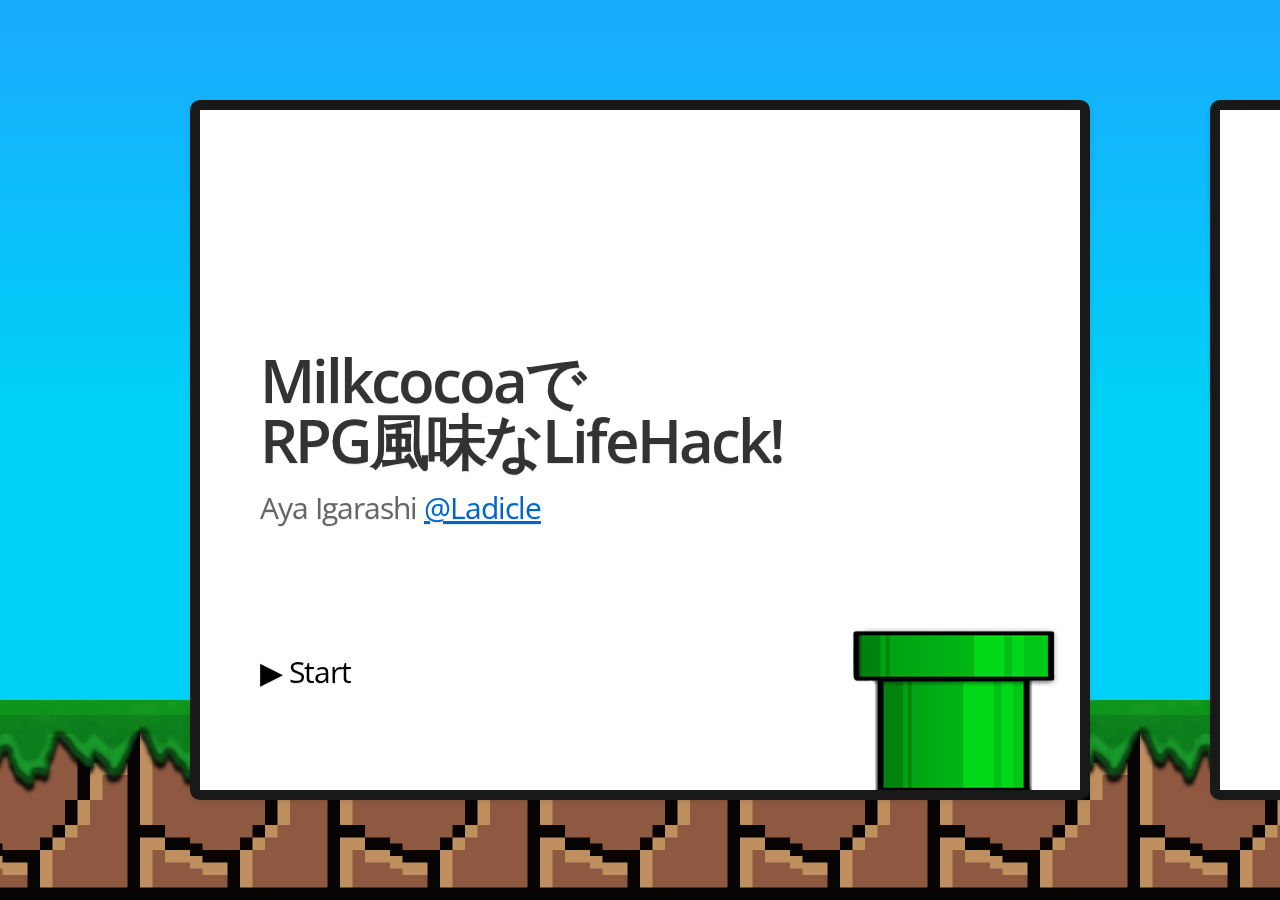
<file: index.html>
<!DOCTYPE html>
<html>
    <head>
        <title>MilkcocoaでRPG風味なLifeHack!</title>
        <meta charset="utf-8">
	<link rel="icon" href="images/favicon.ico" type="shortcut icon">
	<link href="css/main.css" type="text/css" rel="stylesheet" />
	<script src="https://cdn.mlkcca.com/v2.0.0/milkcocoa.js"></script>
        <script src="js/slides.js"></script>
        <script src="js/jquery.min.js"></script>
        <script src="js/texutil.js"></script>
	<script src="js/custom.js"></script>
    </head>
    <body style="display: none">
        <section class="slides layout-regular template-default">
        	<!-- TITLE -->
            <article>
                <h1>Milkcocoaで<br>RPG風味なLifeHack!</h1>
                <p>Aya Igarashi <a href="https://twitter.com/Ladicle">@Ladicle</a></p>
				<p class="blackMessage"><br><br><br>▶ <span class="bulink">Start</span></p>
				<div class="milkdokan">
					<img src="images/like-color.png" alt="like" class="likeButton bound" />
					<img src="images/dokan.png" alt="dokan" class="dokan" />
				</div>
            </article>
	                <!-- HOWTO-PLAY -->
            <article>
                <h3>スライドURL</h3>
                <ul>
                	<li><strong>http://ladicle.github.io/rpglife</strong></li>
			<li><img src="images/QRcode.gif"></li>
                </ul>
                <div class="milkdokan">
					<img src="images/like-color.png" alt="like" class="likeButton bound" />
					<img src="images/dokan.png" alt="dokan" class="dokan" />
				</div>
            </article>

            <!-- HOWTO-PLAY -->
            <article>
                <h3>あそびかた</h3>
                <ul>
                	<li>スライドのURLは<strong>http://ladicle.github.io/rpglife</strong></li>
			<li>右下のドカンをClickするとクリック数に応じてPAGEのレベルが上昇します
			(いいね!と思ったらそのページでClickしてみてください)</li>
			<li>レベルが上昇するとPAGEの見た目も...??<br><br></li>
			<li>レベルUpすると私のやる気がもUpします(>∀<)☆</li>
                </ul>
                <div class="milkdokan">
					<img src="images/like-color.png" alt="like" class="likeButton bound" />
					<img src="images/dokan.png" alt="dokan" class="dokan" />
				</div>
            </article>
            <!-- OUTLINE?? -->
			<article>
                <h3>あらすじ</h3>
                <ul>
                    <li>
                    	今から約半年前ーー<br>バグは<strong>ドラゴン</strong>と呼ばれ、人々を混乱の渦に貶めた。<br>
			        	しかし、そんな世界にも光はあった。平穏な世界を取り戻すべく、勇敢な戦士達が立ち上がったのだ!!! ...(ry<br>
                    </li>
                    <li>そんなこんなで、バグ=ドラゴンのようにゲームっぽく変換して生活するとやる気が上がることに気づきました。これぞRPG風味なLifeHack！</li>
                    <li>これをもうちょっとナウい<strong>IoT</strong>と一緒に組み合わせて楽しめないかな?と思い今回実験してみました。</li>
                </ul>
  				<div class="milkdokan">
					<img src="images/like-color.png" alt="like" class="likeButton bound" />
					<img src="images/dokan.png" alt="dokan" class="dokan" />
				</div>
            </article>
 			<!-- MINI-DRAGON -->
            <article>
                <h3>お掃除を荒らすミニドラゴンの討伐</h3>
                <ul>
			<li>下の写真はミニドラゴンを倒すことができる<br>その名も<strong>勇者の掃除機</strong>です!</li>
			<li><img src="images/IMG_0564.JPG" width="300"/></li>
                </ul>
		
   				<div class="milkdokan">
					<img src="images/like-color.png" alt="like" class="likeButton bound" />
					<img src="images/dokan.png" alt="dokan" class="dokan" />
				</div>
            </article>
 			<!-- MINI-DRAGON -->
            <article>
                <h3>お掃除を荒らすミニドラゴンの討伐</h3>
                <ul>
                    <li>この武器を使ってお部屋をお掃除すると、<br>動きに合わせて<br><br>
                    	<ul>
                        	<li><strong>シャキーン</strong>(注: 攻撃音)</li>
                            <li>カキーン(注: 攻撃音)</li>
                            <li><strong>ズバッ!!</strong>(改心の一撃)&<br> ピカッ(照明がゆらぐ感じ)</li>
                        </ul>
			<br>
                        といった、インタラクティブな反応を返してくれます。
                    </li>
		    <br><br>〜アプリの実演〜
                </ul>
   				<div class="milkdokan">
					<img src="images/like-color.png" alt="like" class="likeButton bound" />
					<img src="images/dokan.png" alt="dokan" class="dokan" />
				</div>
            </article>

	    <!-- CREATE -->
            <article>
                <h3>勇者の掃除機のつくりかた</h3>
                <ul>
                    <li>1. スマホが安定して収まるよう<br>紙コップの左右を<strong>三角形</strong>にくり抜く</li>
		    <li>2. スマホから加速度を取得して<br><strong>Milkcocoa</strong>に保存するアプリをつくる</li>
		    <li>3. 紙コップに<strong>NFCタグ</strong>をはり、<br>このタグにアプリ自動起動の設定を書き込む</li>
		    <li>4. RPGなSoundEffect(SE)を鳴らすAPIサーバをたてる</li>
                    <li>5. Milkcocoaにデータが保存されると、<br>その<strong>値に応じて</strong>SEやHueのAPIを叩くアプリをつくる</li>
                </ul>
   				<div class="milkdokan">
					<img src="images/like-color.png" alt="like" class="likeButton bound" />
					<img src="images/dokan.png" alt="dokan" class="dokan" />
				</div>
            </article>
  			<!-- MILKCOCOA -->
            <article>
                <h3>Milkcocoaのよかったところ</h3>
                <ul>
                    <li>とにかく簡単だった!!! 学習コストはないに等しいです</li>
		    <li>使いかたとしては... <br>イベントとイベントをつなぐのに便利でした</li>
		    <li>とくに、今回のように外部に出したくないサーバーを<br>家の中に留めることができるのがよいです</li>
		    <br>
		    <img src="images/untitled.png" alt="house" width="500" />
                </ul>
   				<div class="milkdokan">
					<img src="images/like-color.png" alt="like" class="likeButton bound" />
					<img src="images/dokan.png" alt="dokan" class="dokan" />
				</div>
            </article>
			<!-- OMAKE -->
            <article>
                <h3>ド○クエ風に部屋に入る</h3>
                <ul>
                    <li>生活をRPG化した中で一番よかったのは、</li>
                    <li>ドアの開閉センサにあわせ、<br>ド○クエのドア開閉音を鳴らすことです!</li>
                    <li>おもいの外気分が盛り上がるのでオススメです</li>
                </ul>
                <div class="milkdokan">
					<img src="images/like-color.png" alt="like" class="likeButton bound" />
					<img src="images/dokan.png" alt="dokan" class="dokan" />
				</div>
            </article>
            <article>
                <h1>Thank you!</h1>
				<div class="milkdokan">
					<img src="images/like-color.png" alt="like" class="likeButton bound" />
					<img src="images/dokan.png" alt="dokan" class="dokan" />
				</div>
            </article>
        </section>
    </body>
</html>
</file>
<file: css/main.css>
.slides.template-default>article:not(.nobackground):not(.biglogo):not(.dummy) {
    Background-image: none;
}

.slides.template-default>article:not(.nobackground):not(.biglogo):not(.dummy) img.dokan {
    position: fixed;
    bottom: -3px;
    right: 20px;
}

.slides.template-default>article:not(.nobackground):not(.biglogo):not(.dummy) img.likeButton {
    position: fixed;
    right: 70px;
    bottom: 50px;
}

ul:not(.dummy) {
    margin: 0.5em 0 0.5em 1em;
}
ul:not(.dummy) ul {
    margin: 0 0 0 1em;
}

li:not(.dummy) {
    list-style-type: disc;
    margin-bottom: 0.5em;
}
li:not(.dummy):before {
    content: '';
}
li:not(.dummy) li {
    list-style-type: circle;
    margin-bottom: 0;
}
li:not(.dummy) li li {
    list-style-type: square;
}

img:not(.dummy) {
    vertical-align: middle;
}

em {
    color: #339900;
}
strong {
    color: #Ff3300;
}

.blackMessage {
    color: #000;
}

.milkdokan {
    position: relative;
    bottom: -5px;
    right: -30px;
    float: right;
    cursor: pointer;
}

@keyframes blink {
  0%   { opacity: 0.2; }
  100% { opacity: 1.0; }
}
.bulink {
    animation: blink 1s ease infinite Alternate;
}

.bound {
    -webkit-animation: animation 1180ms linear both;
    animation: animation 1180ms linear both;
}

@-webkit-keyframes animation { 
  0% { -webkit-transform: matrix3d(1, 0, 0, 0, 0, 1, 0, 0, 0, 0, 1, 0, 0, 0, 0, 1); transform: matrix3d(1, 0, 0, 0, 0, 1, 0, 0, 0, 0, 1, 0, 0, 0, 0, 1); }
  0.73% { -webkit-transform: matrix3d(1, 0, 0, 0, 0, 1, 0, 0, 0, 0, 1, 0, 0, -51.427, 0, 1); transform: matrix3d(1, 0, 0, 0, 0, 1, 0, 0, 0, 0, 1, 0, 0, -51.427, 0, 1); }
  1.46% { -webkit-transform: matrix3d(1, 0, 0, 0, 0, 1, 0, 0, 0, 0, 1, 0, 0, -87.859, 0, 1); transform: matrix3d(1, 0, 0, 0, 0, 1, 0, 0, 0, 0, 1, 0, 0, -87.859, 0, 1); }
  2.19% { -webkit-transform: matrix3d(1, 0, 0, 0, 0, 1, 0, 0, 0, 0, 1, 0, 0, -105.228, 0, 1); transform: matrix3d(1, 0, 0, 0, 0, 1, 0, 0, 0, 0, 1, 0, 0, -105.228, 0, 1); }
  2.92% { -webkit-transform: matrix3d(1, 0, 0, 0, 0, 1, 0, 0, 0, 0, 1, 0, 0, -109.333, 0, 1); transform: matrix3d(1, 0, 0, 0, 0, 1, 0, 0, 0, 0, 1, 0, 0, -109.333, 0, 1); }
  4.8% { -webkit-transform: matrix3d(1, 0, 0, 0, 0, 1, 0, 0, 0, 0, 1, 0, 0, -102.063, 0, 1); transform: matrix3d(1, 0, 0, 0, 0, 1, 0, 0, 0, 0, 1, 0, 0, -102.063, 0, 1); }
  6.68% { -webkit-transform: matrix3d(1, 0, 0, 0, 0, 1, 0, 0, 0, 0, 1, 0, 0, -99.377, 0, 1); transform: matrix3d(1, 0, 0, 0, 0, 1, 0, 0, 0, 0, 1, 0, 0, -99.377, 0, 1); }
  10.45% { -webkit-transform: matrix3d(1, 0, 0, 0, 0, 1, 0, 0, 0, 0, 1, 0, 0, -100.042, 0, 1); transform: matrix3d(1, 0, 0, 0, 0, 1, 0, 0, 0, 0, 1, 0, 0, -100.042, 0, 1); }
  14.23% { -webkit-transform: matrix3d(1, 0, 0, 0, 0, 1, 0, 0, 0, 0, 1, 0, 0, -99.997, 0, 1); transform: matrix3d(1, 0, 0, 0, 0, 1, 0, 0, 0, 0, 1, 0, 0, -99.997, 0, 1); }
  15.15% { -webkit-transform: matrix3d(1, 0, 0, 0, 0, 1, 0, 0, 0, 0, 1, 0, 0, -99.998, 0, 1); transform: matrix3d(1, 0, 0, 0, 0, 1, 0, 0, 0, 0, 1, 0, 0, -99.998, 0, 1); }
  15.25% { -webkit-transform: matrix3d(1, 0, 0, 0, 0, 1, 0, 0, 0, 0, 1, 0, 0, -99.998, 0, 1); transform: matrix3d(1, 0, 0, 0, 0, 1, 0, 0, 0, 0, 1, 0, 0, -99.998, 0, 1); }
  16.95% { -webkit-transform: matrix3d(1, 0, 0, 0, 0, 1, 0, 0, 0, 0, 1, 0, 0, -75.268, 0, 1); transform: matrix3d(1, 0, 0, 0, 0, 1, 0, 0, 0, 0, 1, 0, 0, -75.268, 0, 1); }
  18.9% { -webkit-transform: matrix3d(1, 0, 0, 0, 0, 1, 0, 0, 0, 0, 1, 0, 0, -48.573, 0, 1); transform: matrix3d(1, 0, 0, 0, 0, 1, 0, 0, 0, 0, 1, 0, 0, -48.573, 0, 1); }
  22.55% { -webkit-transform: matrix3d(1, 0, 0, 0, 0, 1, 0, 0, 0, 0, 1, 0, 0, -12.141, 0, 1); transform: matrix3d(1, 0, 0, 0, 0, 1, 0, 0, 0, 0, 1, 0, 0, -12.141, 0, 1); }
  26.2% { -webkit-transform: matrix3d(1, 0, 0, 0, 0, 1, 0, 0, 0, 0, 1, 0, 0, 5.228, 0, 1); transform: matrix3d(1, 0, 0, 0, 0, 1, 0, 0, 0, 0, 1, 0, 0, 5.228, 0, 1); }
  29.85% { -webkit-transform: matrix3d(1, 0, 0, 0, 0, 1, 0, 0, 0, 0, 1, 0, 0, 9.333, 0, 1); transform: matrix3d(1, 0, 0, 0, 0, 1, 0, 0, 0, 0, 1, 0, 0, 9.333, 0, 1); }
  39.26% { -webkit-transform: matrix3d(1, 0, 0, 0, 0, 1, 0, 0, 0, 0, 1, 0, 0, 2.063, 0, 1); transform: matrix3d(1, 0, 0, 0, 0, 1, 0, 0, 0, 0, 1, 0, 0, 2.063, 0, 1); }
  48.68% { -webkit-transform: matrix3d(1, 0, 0, 0, 0, 1, 0, 0, 0, 0, 1, 0, 0, -0.623, 0, 1); transform: matrix3d(1, 0, 0, 0, 0, 1, 0, 0, 0, 0, 1, 0, 0, -0.623, 0, 1); }
  67.51% { -webkit-transform: matrix3d(1, 0, 0, 0, 0, 1, 0, 0, 0, 0, 1, 0, 0, 0.042, 0, 1); transform: matrix3d(1, 0, 0, 0, 0, 1, 0, 0, 0, 0, 1, 0, 0, 0.042, 0, 1); }
  86.43% { -webkit-transform: matrix3d(1, 0, 0, 0, 0, 1, 0, 0, 0, 0, 1, 0, 0, -0.003, 0, 1); transform: matrix3d(1, 0, 0, 0, 0, 1, 0, 0, 0, 0, 1, 0, 0, -0.003, 0, 1); }
  100% { -webkit-transform: matrix3d(1, 0, 0, 0, 0, 1, 0, 0, 0, 0, 1, 0, 0, 0, 0, 1); transform: matrix3d(1, 0, 0, 0, 0, 1, 0, 0, 0, 0, 1, 0, 0, 0, 0, 1); } 
}

@keyframes animation { 
  0% { -webkit-transform: matrix3d(1, 0, 0, 0, 0, 1, 0, 0, 0, 0, 1, 0, 0, 0, 0, 1); transform: matrix3d(1, 0, 0, 0, 0, 1, 0, 0, 0, 0, 1, 0, 0, 0, 0, 1); }
  0.73% { -webkit-transform: matrix3d(1, 0, 0, 0, 0, 1, 0, 0, 0, 0, 1, 0, 0, -51.427, 0, 1); transform: matrix3d(1, 0, 0, 0, 0, 1, 0, 0, 0, 0, 1, 0, 0, -51.427, 0, 1); }
  1.46% { -webkit-transform: matrix3d(1, 0, 0, 0, 0, 1, 0, 0, 0, 0, 1, 0, 0, -87.859, 0, 1); transform: matrix3d(1, 0, 0, 0, 0, 1, 0, 0, 0, 0, 1, 0, 0, -87.859, 0, 1); }
  2.19% { -webkit-transform: matrix3d(1, 0, 0, 0, 0, 1, 0, 0, 0, 0, 1, 0, 0, -105.228, 0, 1); transform: matrix3d(1, 0, 0, 0, 0, 1, 0, 0, 0, 0, 1, 0, 0, -105.228, 0, 1); }
  2.92% { -webkit-transform: matrix3d(1, 0, 0, 0, 0, 1, 0, 0, 0, 0, 1, 0, 0, -109.333, 0, 1); transform: matrix3d(1, 0, 0, 0, 0, 1, 0, 0, 0, 0, 1, 0, 0, -109.333, 0, 1); }
  4.8% { -webkit-transform: matrix3d(1, 0, 0, 0, 0, 1, 0, 0, 0, 0, 1, 0, 0, -102.063, 0, 1); transform: matrix3d(1, 0, 0, 0, 0, 1, 0, 0, 0, 0, 1, 0, 0, -102.063, 0, 1); }
  6.68% { -webkit-transform: matrix3d(1, 0, 0, 0, 0, 1, 0, 0, 0, 0, 1, 0, 0, -99.377, 0, 1); transform: matrix3d(1, 0, 0, 0, 0, 1, 0, 0, 0, 0, 1, 0, 0, -99.377, 0, 1); }
  10.45% { -webkit-transform: matrix3d(1, 0, 0, 0, 0, 1, 0, 0, 0, 0, 1, 0, 0, -100.042, 0, 1); transform: matrix3d(1, 0, 0, 0, 0, 1, 0, 0, 0, 0, 1, 0, 0, -100.042, 0, 1); }
  14.23% { -webkit-transform: matrix3d(1, 0, 0, 0, 0, 1, 0, 0, 0, 0, 1, 0, 0, -99.997, 0, 1); transform: matrix3d(1, 0, 0, 0, 0, 1, 0, 0, 0, 0, 1, 0, 0, -99.997, 0, 1); }
  15.15% { -webkit-transform: matrix3d(1, 0, 0, 0, 0, 1, 0, 0, 0, 0, 1, 0, 0, -99.998, 0, 1); transform: matrix3d(1, 0, 0, 0, 0, 1, 0, 0, 0, 0, 1, 0, 0, -99.998, 0, 1); }
  15.25% { -webkit-transform: matrix3d(1, 0, 0, 0, 0, 1, 0, 0, 0, 0, 1, 0, 0, -99.998, 0, 1); transform: matrix3d(1, 0, 0, 0, 0, 1, 0, 0, 0, 0, 1, 0, 0, -99.998, 0, 1); }
  16.95% { -webkit-transform: matrix3d(1, 0, 0, 0, 0, 1, 0, 0, 0, 0, 1, 0, 0, -75.268, 0, 1); transform: matrix3d(1, 0, 0, 0, 0, 1, 0, 0, 0, 0, 1, 0, 0, -75.268, 0, 1); }
  18.9% { -webkit-transform: matrix3d(1, 0, 0, 0, 0, 1, 0, 0, 0, 0, 1, 0, 0, -48.573, 0, 1); transform: matrix3d(1, 0, 0, 0, 0, 1, 0, 0, 0, 0, 1, 0, 0, -48.573, 0, 1); }
  22.55% { -webkit-transform: matrix3d(1, 0, 0, 0, 0, 1, 0, 0, 0, 0, 1, 0, 0, -12.141, 0, 1); transform: matrix3d(1, 0, 0, 0, 0, 1, 0, 0, 0, 0, 1, 0, 0, -12.141, 0, 1); }
  26.2% { -webkit-transform: matrix3d(1, 0, 0, 0, 0, 1, 0, 0, 0, 0, 1, 0, 0, 5.228, 0, 1); transform: matrix3d(1, 0, 0, 0, 0, 1, 0, 0, 0, 0, 1, 0, 0, 5.228, 0, 1); }
  29.85% { -webkit-transform: matrix3d(1, 0, 0, 0, 0, 1, 0, 0, 0, 0, 1, 0, 0, 9.333, 0, 1); transform: matrix3d(1, 0, 0, 0, 0, 1, 0, 0, 0, 0, 1, 0, 0, 9.333, 0, 1); }
  39.26% { -webkit-transform: matrix3d(1, 0, 0, 0, 0, 1, 0, 0, 0, 0, 1, 0, 0, 2.063, 0, 1); transform: matrix3d(1, 0, 0, 0, 0, 1, 0, 0, 0, 0, 1, 0, 0, 2.063, 0, 1); }
  48.68% { -webkit-transform: matrix3d(1, 0, 0, 0, 0, 1, 0, 0, 0, 0, 1, 0, 0, -0.623, 0, 1); transform: matrix3d(1, 0, 0, 0, 0, 1, 0, 0, 0, 0, 1, 0, 0, -0.623, 0, 1); }
  67.51% { -webkit-transform: matrix3d(1, 0, 0, 0, 0, 1, 0, 0, 0, 0, 1, 0, 0, 0.042, 0, 1); transform: matrix3d(1, 0, 0, 0, 0, 1, 0, 0, 0, 0, 1, 0, 0, 0.042, 0, 1); }
  86.43% { -webkit-transform: matrix3d(1, 0, 0, 0, 0, 1, 0, 0, 0, 0, 1, 0, 0, -0.003, 0, 1); transform: matrix3d(1, 0, 0, 0, 0, 1, 0, 0, 0, 0, 1, 0, 0, -0.003, 0, 1); }
  100% { -webkit-transform: matrix3d(1, 0, 0, 0, 0, 1, 0, 0, 0, 0, 1, 0, 0, 0, 0, 1); transform: matrix3d(1, 0, 0, 0, 0, 1, 0, 0, 0, 0, 1, 0, 0, 0, 0, 1); } 
}
</file>
